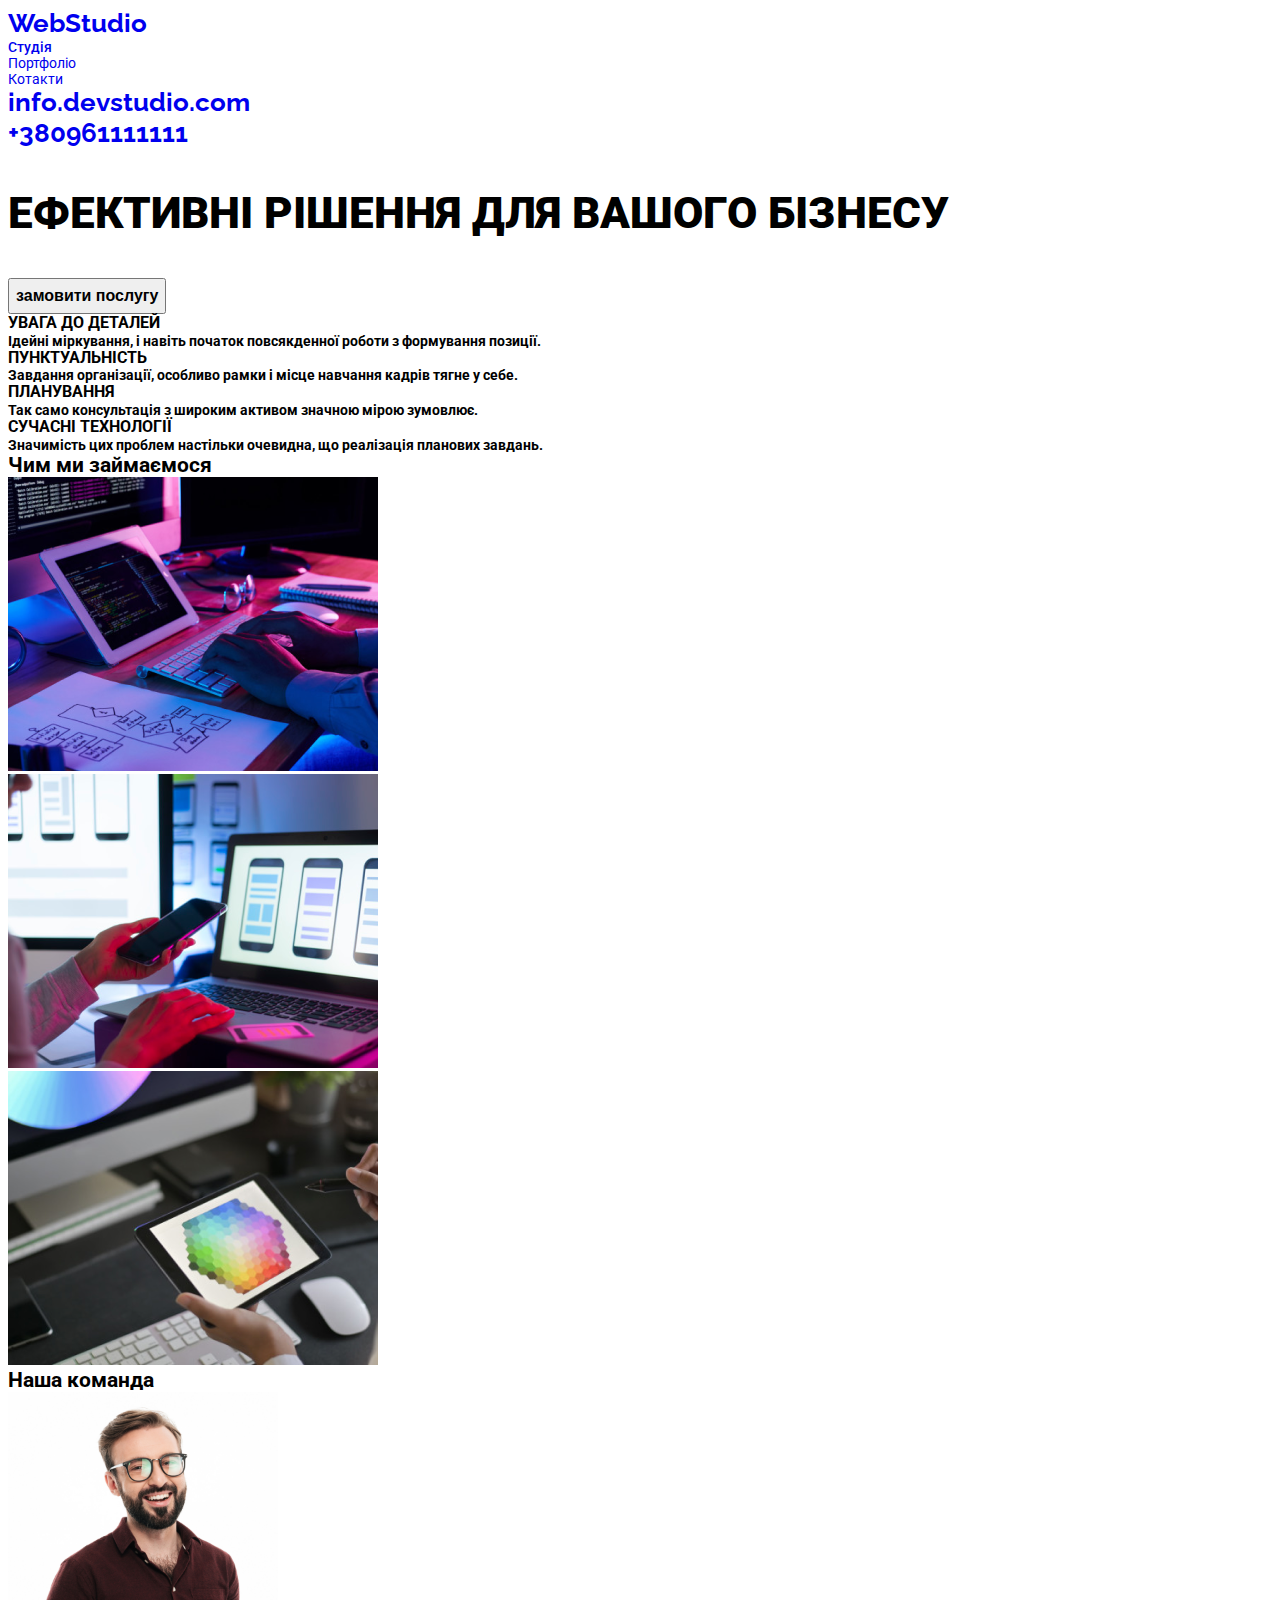
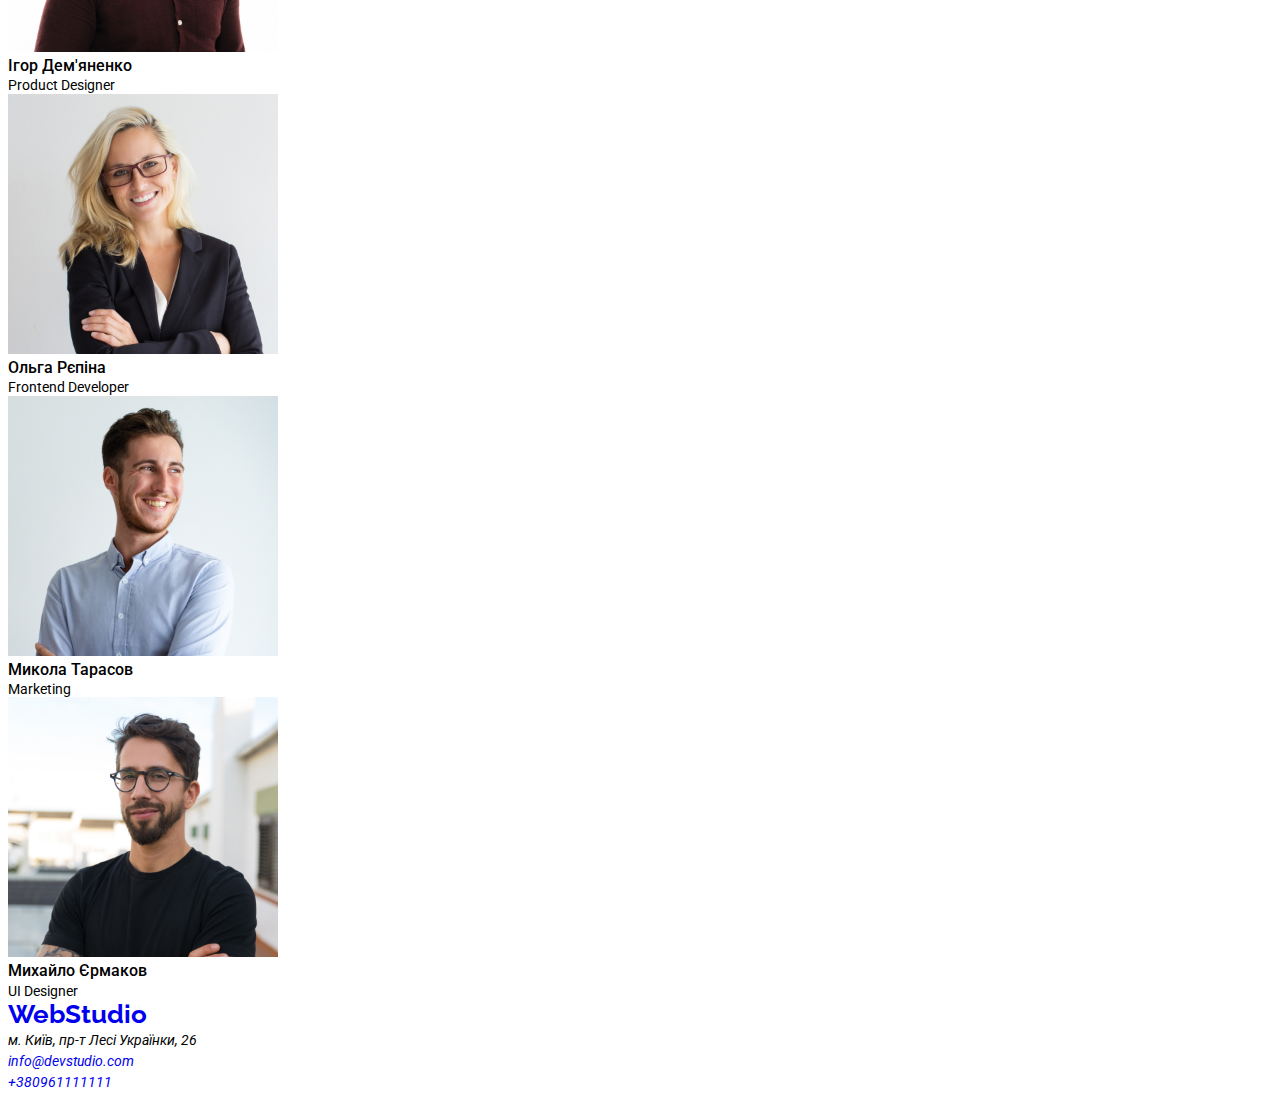
<file: index.html>
<!DOCTYPE html>
<html lang="en">
  <head>
    <meta charset="UTF-8" />
    <meta name="viewport" content="width=device-width, initial-scale=1.0" />
    <title>WebStudio</title>
    <link rel="preconnect" href="https://fonts.googleapis.com" />
    <link rel="preconnect" href="https://fonts.gstatic.com" crossorigin />
    <link
      href="https://fonts.googleapis.com/css2?family=Raleway:ital,wght@0,700;1,700&family=Roboto:wght@400;500;700;900&display=swap"
      rel="stylesheet"
    />
    <link rel="stylesheet" href="./css/normalize.css">
    <link rel="stylesheet" href="./css/style.css" />
  </head>

  <body>
    <header class="header">
      <a class="header-logo" href="./index.html">WebStudio</a>
      <nav class="header-nav">
        <ul class="header-nav-list">
          <li class="header-nav-item">
            <a class="header-nav-link" href="./index.html">Студiя</a>
          </li>

          <li class="header-list-item">
            <a class="header-list-item-link" href="./portfolio.html"
              >Портфолiо</a
            >
          </li>

          <li class="header-list-item">
            <a class="header-list-item-link" href="#">Котакти</a>
          </li>
        </ul>
      </nav>

      <ul class="header-contacts">
        <li class="header-contacts-item">
          <a class="header-contacts-link" href="mailto:info@devstudio.com"
            >info.devstudio.com</a
          >
        </li>
        <li class="header-contacts-item">
          <a class="header-contacts-link" href="tel:+380961111111"
            >+380961111111</a
          >
        </li>
      </ul>
    </header>
    <main class="main">
      <section class="hero">
        <h1 class="hero-heading">ЕФЕКТИВНI РIШЕННЯ ДЛЯ ВАШОГО БIЗНЕСУ</h1>
        <button class="hero-button" type="button">замовити послугу</button>
      </section>

      <section class="advantages">
        <ul class="advantages-list">
          <li class="advantages-list-item">
            <h3 class="advantages-item-title">УВАГА ДО ДЕТАЛЕЙ</h3>
            <p class="advantages-item-text">
              Ідейні міркування, і навіть початок повсякденної роботи з
              формування позиції.
            </p>
          </li>
          <li>
            <h3 class="advantages-list-item">ПУНКТУАЛЬНІСТЬ</h3>
            <p class="advantages-item-title">
              Завдання організації, особливо рамки і місце навчання кадрів тягне
              у себе.
            </p>
          </li>
          <li>
            <h3 class="advantages-list-item">ПЛАНУВАННЯ</h3>
            <p class="advantages-item-title">
              Так само консультація з широким активом значною мірою зумовлює.
            </p>
          </li>
          <li>
            <h3 class="advantages-list-item">
              СУЧАСНІ ТЕХНОЛОГІЇ
            </h3>
            <p class="advantages-item-title">
              Значимість цих проблем настільки очевидна, що реалізація планових
              завдань.
            </p>
          </li>
        </ul>
        
      </section>
      <section class="about">
        <h2 class="about-title">Чим ми займаємося</h2>
        <ul class="about-list">
          <li class="about-list-item">
            <img
              class="about-item-img"
              src="./img/programming.png"
              alt="programming"
              width="370"
              height="294"
              title="programming"
            />
          </li>
          <li class="about-list-item">
            <img
              class="about-item-img"
              src="./img/frontend.png"
              alt="front-end"
              width="370"
              height="294"
              title="front-end"
            />
          </li>
          <li class="about-list-item">
            <img
              class="about-item-img"
              src="./img/designing.png"
              alt="designing"
              width="370"
              height="294"
              title="designing"
            />
          </li>
        </ul>
      </section>

      <section class="team">
        <h2 class="team-title">Наша команда</h2>
        <ul class="team-list">
          <li class="team-list-item">
            <figure class="team-item-figure">
              <img
                class="team-img"
                src="./img/productDesigner.jpg"
                alt="product designer"
                width="270"
                height="270"
              />
              <figcaption class="team-item-caption">
                <h3
                  class="caption-title"
                >
                  Ігор Дем'яненко
                </h3>
                <p
                  class="caption-text"
                >
                  Product Designer
                </p>
              </figcaption>
            </figure>
          </li>
          <li class="team-list-item">
            <figure class="team-item-figure">
              <img
                class="team-img"
                src="./img/frontendDeveloper.jpg"
                alt="Frontend Developer"
                width="270"
                height="270"
              />
              <figcaption class="team-item-caption">
                <h3
                  class="caption-title"
                >
                  Ольга Рєпіна
                </h3>
                <p
                  class="caption-text"
                >
                  Frontend Developer
                </p>
              </figcaption>
            </figure>
          </li>
          <li class="team-list-item">
            <figure class="team-item-figure">
              <img
                class="main-sectio"
                src="./img/marketing.jpg"
                alt="Marketing"
                width="270"
                height="270"
              />
              <figcaption class="team-item-caption">
                <h3
                  class="caption-title"
                >
                  Микола Тарасов
                </h3>
                <p
                  class="caption-text"
                >
                  Marketing
                </p>
              </figcaption>
            </figure>
          </li>
          <li class="team-list-item">
            <figure class="team-item-figure">
              <img
                class="team-img"
                src="./img/UIdesigner.jpg"
                alt="UI designer"
                width="270"
                height="270"
              />
              <figcaption class="team-item-caption">
                <h3
                  class="caption-title"
                >
                  Михайло Єрмаков
                </h3>
                <p
                  class="caption-text"
                >
                  UI Designer
                </p>
              </figcaption>
            </figure>
          </li>
        </ul>
      </section>
    </main>
    <footer class="footer">
      <a class="footer-logo" href="./index.html">WebStudio</a>
      <address class="footer-address">
        <ul class="footer-address-list">
          <li class="footer-address-item">
            <p class="footer-address-text">
              м. Київ, пр-т Лесі Українки, 26
            </p>
          </li>

          <li class="footer-address-list-item">
            <a
              class="footer-address-mail"
              href="mailto:info&#64;devstudio.com"
              >info@devstudio.com</a
            >
          </li>
          <li class="footer-address-list-item">
            <a class="footer-address-tel" href="tel:+380961111111"
              >+380961111111</a
            >
          </li>
        </ul>
      </address>
    </footer>
  </body>
</html>
</file>
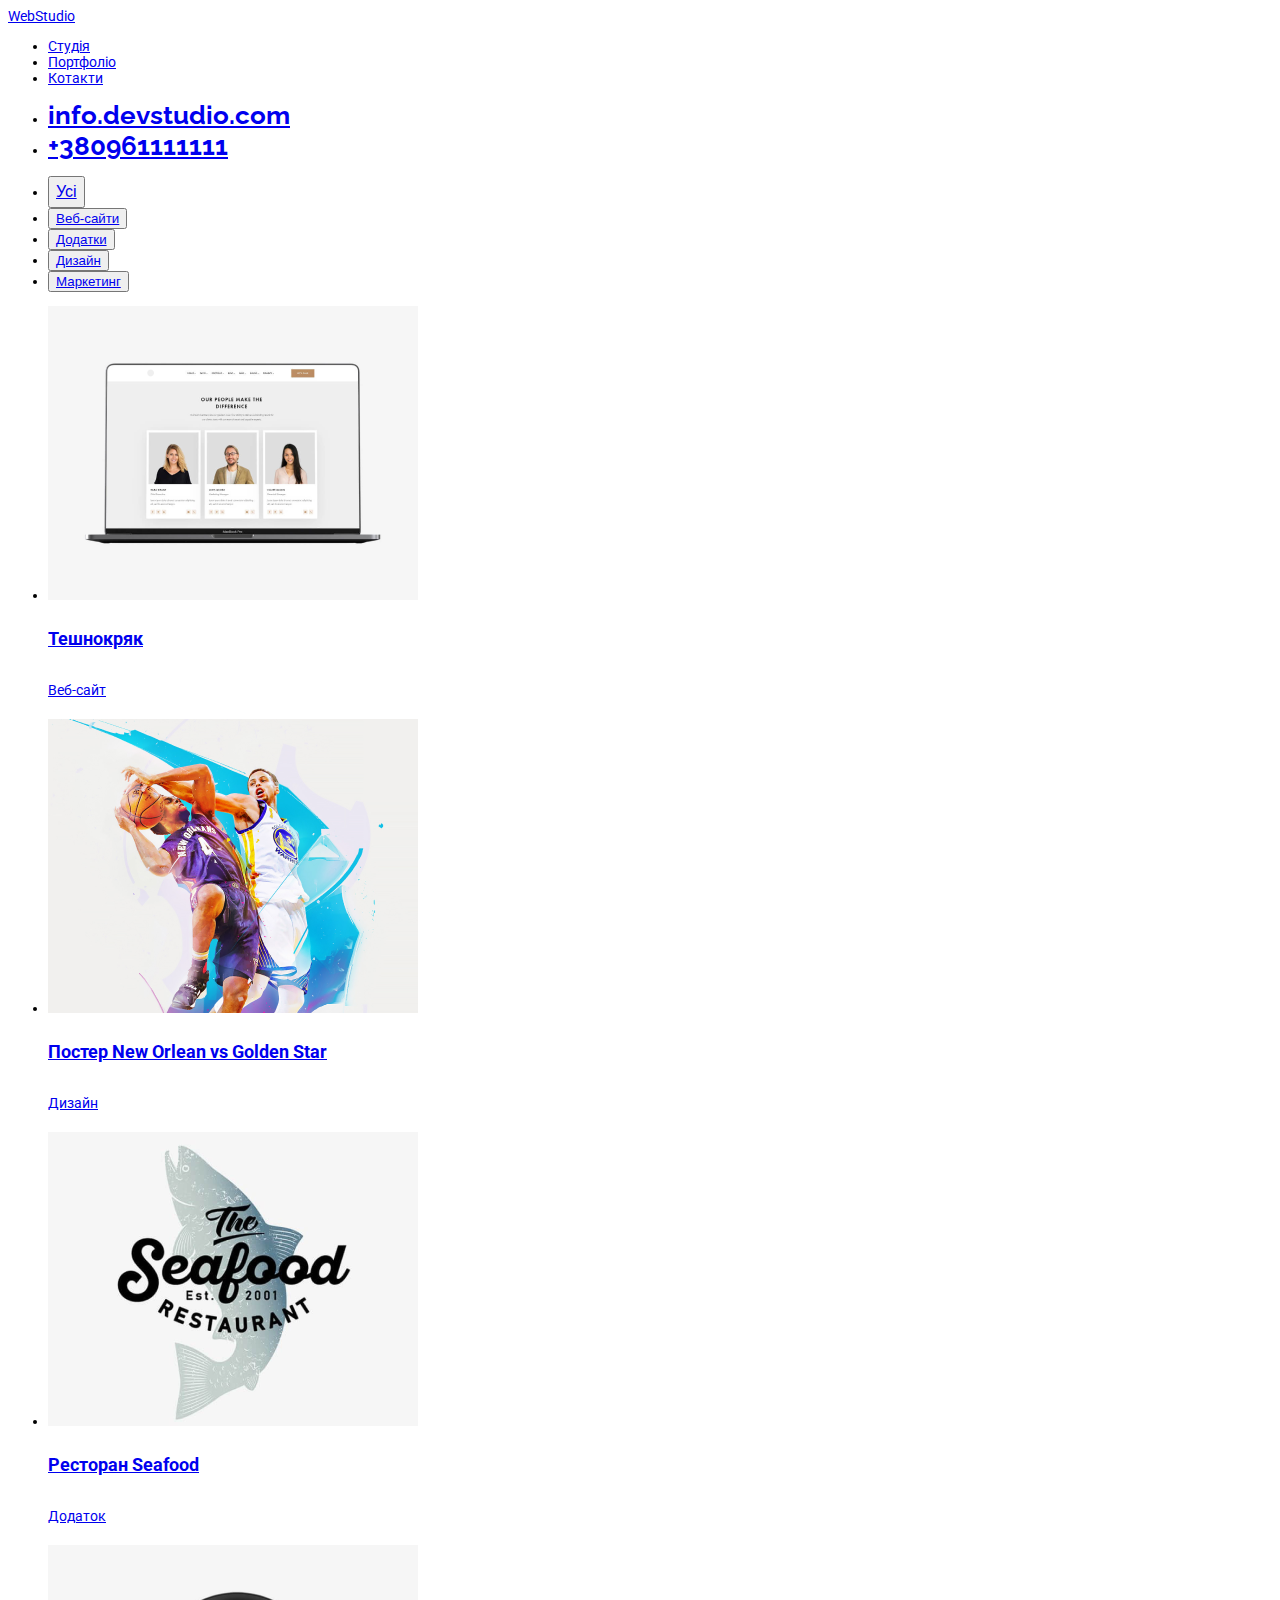
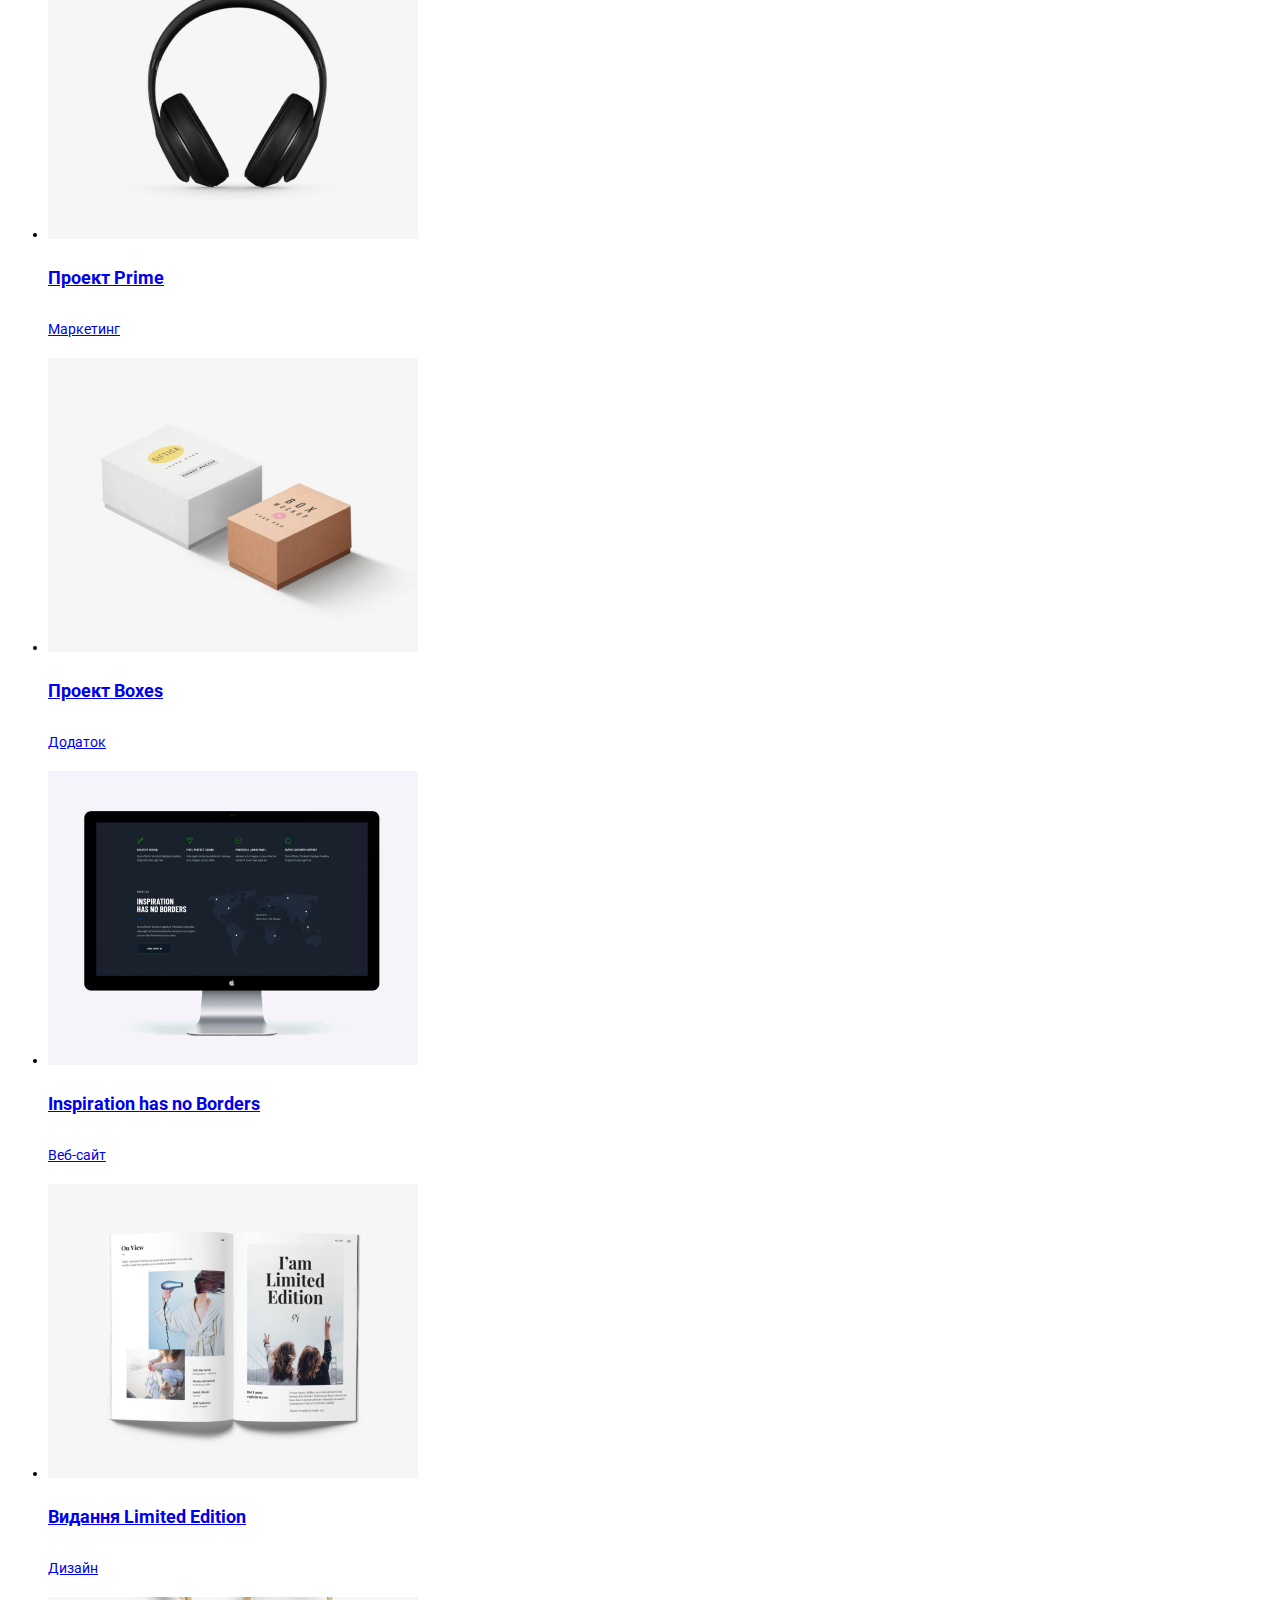
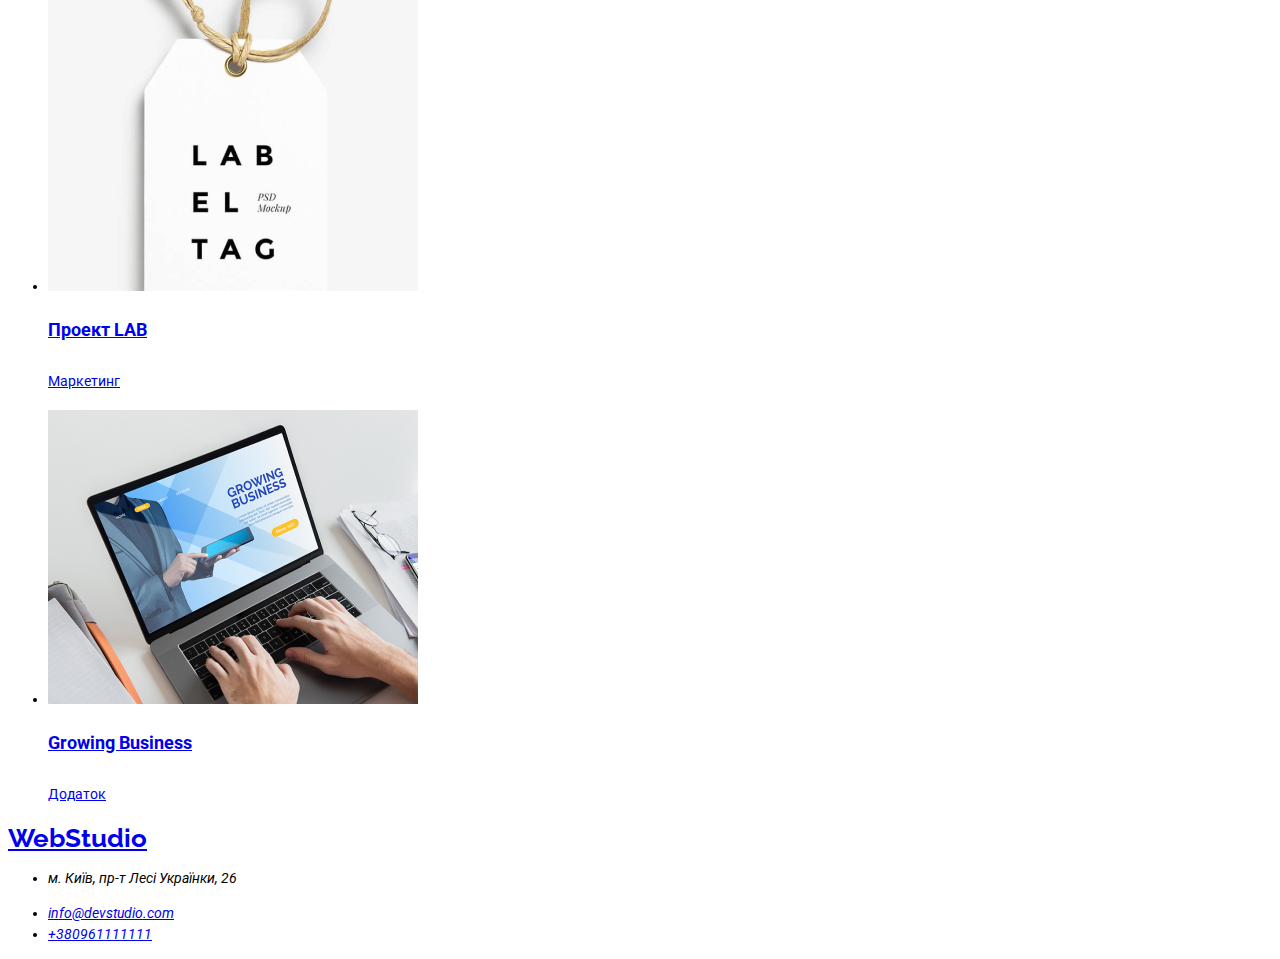
<file: portfolio.html>
<!DOCTYPE html>
<html lang="en">
  <head>
    <meta charset="UTF-8" />
    <meta name="viewport" content="width=device-width, initial-scale=1.0" />
    <link rel="preconnect" href="https://fonts.googleapis.com" />
    <link rel="preconnect" href="https://fonts.gstatic.com" crossorigin />
    <link
      href="https://fonts.googleapis.com/css2?family=Raleway:ital,wght@0,700;1,700&family=Roboto:wght@400;500;700;900&display=swap"
      rel="stylesheet"
    />
    <title>Document</title>
    <link rel="stylesheet" href="./css/style.css" />
  </head>
  <body>
    <header class="header">
      <a class="header-homepage" href="./index.html">WebStudio</a>
      <nav class="header-nav">
        <ul class="header-list">
          <li class="header-list-item">
            <a class="header-list-item-link" href="./index.html">Студiя</a>
          </li>

          <li class="header-list-item">
            <a class="header-list-item-link" href="./portfolio.html"
              >Портфолiо</a
            >
          </li>

          <li class="header-list-item">
            <a class="header-list-item-link" href="#">Котакти</a>
          </li>
        </ul>
      </nav>

      <ul class="header-contacts">
        <li class="header-contacts-item">
          <a class="header-contacts-link" href="mailto:info@devstudio.com"
            >info.devstudio.com</a
          >
        </li>
        <li class="header-contacts-item">
          <a class="header-contacts-link" href="tel:+380961111111"
            >+380961111111</a
          >
        </li>
      </ul>
    </header>

    <main class="main">
      <section class="portfolio">
        <ul class="portfolio-filter-list">
          <li class="products-filter-item">
            <button class="portfolio-filter-button" type="button">
              <a href="#">Усі</a>
            </button>
          </li>
          <li class="products-list-item">
            <button type="button"><a href="#">Веб-сайти</a></button>
          </li>
          <li class="products-list-item">
            <button type="button"><a href="#">Додатки</a></button>
          </li>
          <li class="products-list-item">
            <button type="button"><a href="#">Дизайн</a></button>
          </li>
          <li class="products-list-item">
            <button type="button"><a href="#">Маркетинг</a></button>
          </li>
        </ul>
      </section>

      <ul class="portfolio-list">
        <li class="portfolio-item">
          <a class="portfolio-item-link" href="#">
            <img class="portfolio-img" src="./img/techno.png" alt="Тешнокряк" />
            <h3 class="portfolio-item-title">Тешнокряк</h3>
            <p class="portfolio-item-text">Веб-сайт</p>
          </a>
        </li>

        <li class="portfolio-item">
          <a class="portfolio-item-link" href="#">
            <img
              class="portfolio-img"
              src="./img/poster.png"
              alt="Постер New Orlean vs Golden Star"
            />

            <h3 class="portfolio-item-title">
              Постер New Orlean vs Golden Star
            </h3>
            <p class="portfolio-item-text">Дизайн</p>
          </a>
        </li>

        <li class="portfolio-item">
          <a class="portfolio-item-link" href="#">
            <img
              class="portfolio-img"
              src="./img/seaFoodRestaurant.png"
              alt="Ресторан Seafood"
            />

            <h3 class="portfolio-item-title">Ресторан Seafood</h3>
            <p class="portfolio-item-text">Додаток</p>
          </a>
        </li>

        <li class="portfolio-item">
          <a class="portfolio-item-link" href="#">
            <img
              class="portfolio-img"
              src="./img/prime.png"
              alt="Проект Prime"
            />

            <h3 class="portfolio-item-title">Проект Prime</h3>
            <p class="portfolio-item-text">Маркетинг</p>
          </a>
        </li>

        <li class="portfolio-item">
          <a class="portfolio-item" href="#">
            <img
              class="portfolio-img"
              src="./img/boxes.png"
              alt="Проект Boxes"
            />

            <h3 class="portfolio-item-title">Проект Boxes</h3>
            <p class="portfolio-item-text">Додаток</p>
          </a>
        </li>

        <li class="portfolio-item">
          <a class="portfolio-item-link" href="#">
            <img
              class="portfolio-img"
              src="./img/inspiration.png"
              alt="Inspiration has no Borders"
            />

            <h3 class="portfolio-item-title">Inspiration has no Borders</h3>
            <p class="portfolio-item-text">Веб-сайт</p>
          </a>
        </li>

        <li class="portfolio-item">
          <a class="portfolio-item-link" href="#">
            <img
              class="portfolio-img"
              src="./img/limitedEdition.png"
              alt="Видання Limited Edition"
            />

            <h3 class="portfolio-item-title">Видання Limited Edition</h3>
            <p class="portfolio-item-text">Дизайн</p>
          </a>
        </li>

        <li class="portfolio-item">
          <a class="portfolio-item-link" href="#">
            <img class="portfolio-img" src="./img/Lab.png" alt="Проект LAB" />

            <h3 class="portfolio-item-title">Проект LAB</h3>
            <p class="portfolio-item-text">Маркетинг</p>
          </a>
        </li>

        <li class="portfolio-item">
          <a class="portfolio-item-link" href="#">
            <img
              class="portfolio-img"
              src="./img/business.png"
              alt="Growing Business"
            />

            <h3 class="portfolio-item-title">Growing Business</h3>
            <p class="portfolio-item-text">Додаток</p>
          </a>
        </li>
      </ul>
    </main>
    <footer class="footer">
      <a class="footer-logo" href="./index.html">WebStudio</a>
      <address class="footer-address">
        <ul class="footer-address-list">
          <li class="footer-address-item">
            <p class="footer-address-text">м. Київ, пр-т Лесі Українки, 26</p>
          </li>

          <li class="footer-address-list-item">
            <a class="footer-address-mail" href="mailto:info&#64;devstudio.com"
              >info@devstudio.com</a
            >
          </li>
          <li class="footer-address-list-item">
            <a class="footer-address-tel" href="tel:+380961111111"
              >+380961111111</a
            >
          </li>
        </ul>
      </address>
    </footer>
  </body>
</html>
</file>
<file: css/style.css>
:root {
    --dark-main: rgb(47, 48, 58);
    --blue-main: rgb(33, 150, 243);
    --gray-main: rgb(245, 244, 250);
    --white-main: rgb(255, 255, 255);
    --gray-footer: rgba(255, 255, 255, 0.6);
    --gray-category: rgb(117, 117, 117);

}

body {
    font-size: 14px ;
    font-weight: 400 ;
    line-height: calc(24 / 14) ;
    font-family: "Roboto" sans-serif;
    }
body {
    font-family: "Roboto", sans-serif;
    font-weight: 400;
    font-size: 14px;
    line-height: calc(16 / 14);
}

.header-logo {
    font-family: "Raleway";
    font-weight: 700;
    font-size: 26px;
    line-height: calc(31 / 26);
}

.header-nav-link {
    font-weight: 500;
    line-height: calc(16 / 14);
}

.header-contact-link {
    font-weight: 500;
    font-size: 14px;
    line-height: calc(16 / 14);
}

.hero-heading {
    font-weight: 900;
    font-size: 44px;
    line-height: calc(129 / 44);
}

.hero-button {
    font-weight: 700;
    font-size: 16px;
    line-height: calc(30 / 16);
}

.advantages-list {
    font-weight: 700;
}

.advantages-list- {
    font-weight: 700;
    font-size: 36px;
    line-height: calc(42 / 36);
}

.team-headline-title {
    font-weight: 700;
    font-size: 36px;
    line-height: calc(42 / 36);
}

.caption-title {
    font-weight: 500;
    line-height: calc(19 / 14);
}

.caption-text {
    line-height: calc(19 / 16);
}

.footer-logo {
    font-family: "Raleway";
    font-weight: 700;
    font-size: 26px;
    line-height: calc(31 / 26);
}

.footer-address-list-item {
    line-height: calc(21 / 14);
}

.header-contacts-link {
    font-family: "Raleway";
    font-weight: 700;
    font-size: 26px;
    line-height: calc(31 / 26);
}

.header-contacts-item {
    font-weight: 500;
    line-height: calc(16 / 14);
}

.header-nav-item {
    font-weight: 500;
    font-size: 14px;
    line-height: calc(16 / 14);
}

.portfolio-filter-button {
    font-weight: 500;
    font-size: 16px;
    line-height: calc(26 / 16);
}

.portfolio-item-title {
    font-weight: 700;
    font-size: 18px;
    line-height: calc(36 / 18);
}

.portfolio-item-text {
    line-height: calc(30 / 14);
}

.footer-link {
    font-family: "Raleway";
    font-weight: 700;
    font-size: 26px;
    line-height: calc(31 / 26);
}

.footer-address-item {
    line-height: calc(21 / 14);
}
</file>
